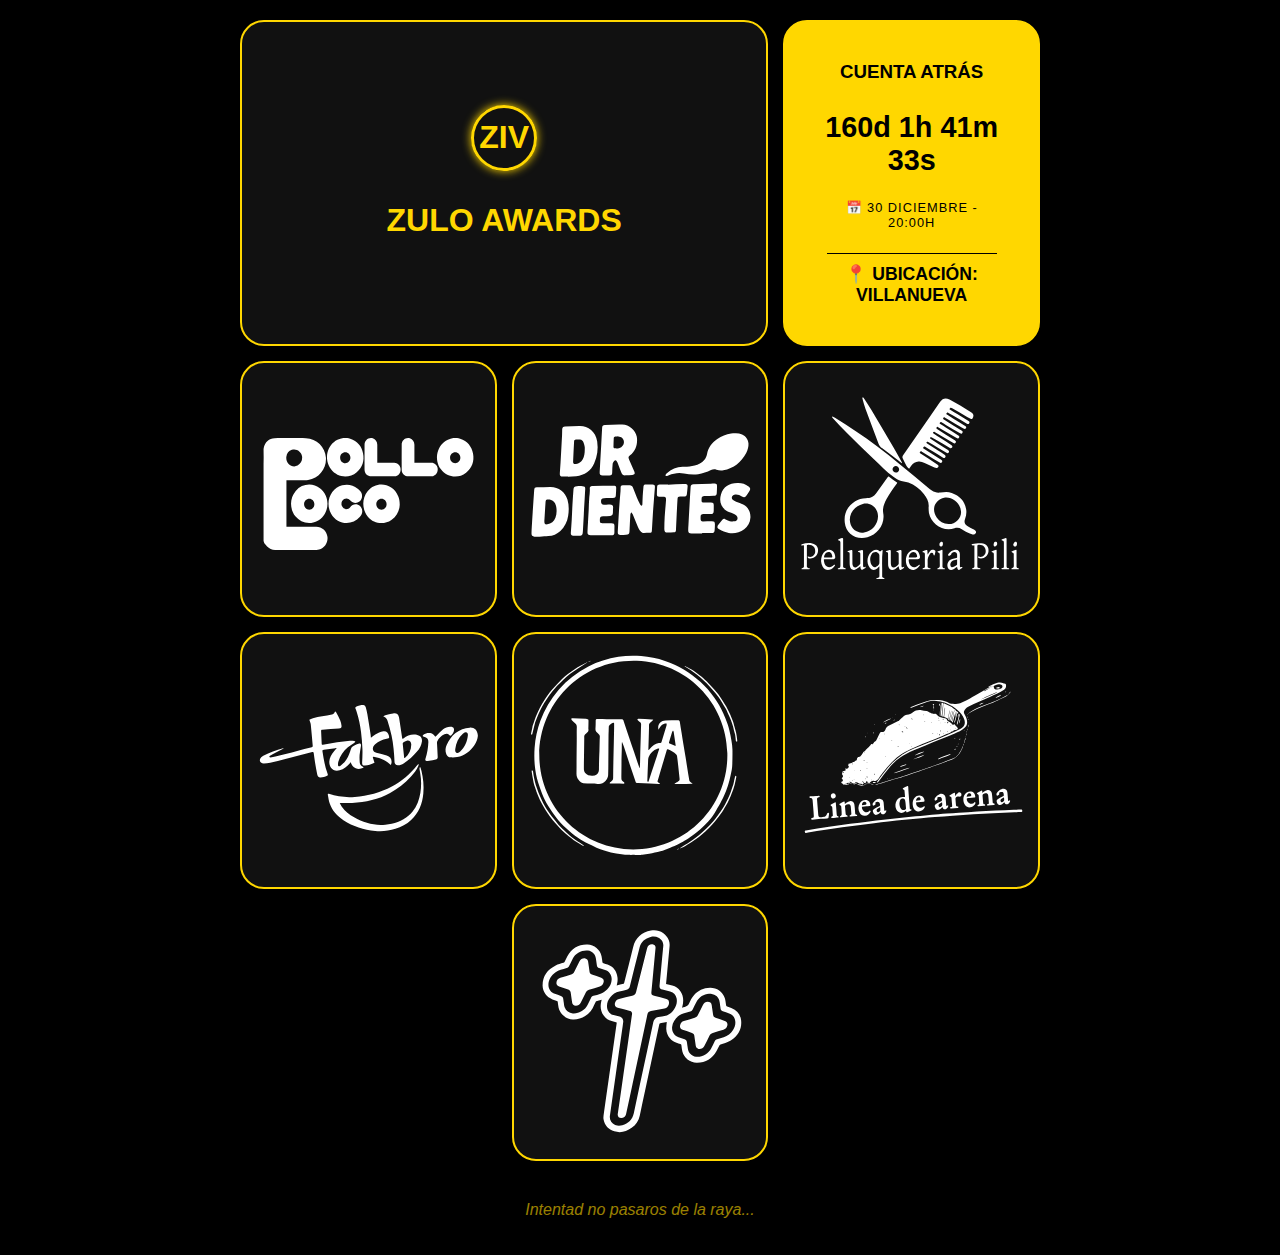
<file: index.html>
<!DOCTYPE html>
<html lang="es">
<head>
    <meta charset="UTF-8">
    <meta name="viewport" content="width=device-width, initial-scale=1.0">
    <title>ZIV Awards</title>
    <link rel="stylesheet" href="style.css">
</head>
<body>

    <div class="main-wrapper">
        
        <div class="bento-grid">
            
            <div class="bento-box hero-box">
                <div class="sun-icon">ZIV</div>
                <h1>ZULO AWARDS</h1>
            </div>

                <div class="bento-box countdown-box">
                    <h3>CUENTA ATRÁS</h3>
                    
                    <div id="countdown" class="timer-display">
                        Cargando...
                    </div>
                    
                    <div class="info-container">
                        <p class="small-text">📅 30 Diciembre - 20:00h</p>
                        <p class="location-text">📍 UBICACIÓN: Villanueva</p>
                </div>
            </div>

            <a href="proximamente.html" class="bento-box link-box">
                <img src="assets/Pollo.svg" alt="Logo Pollo Loco">
            </a>
            <a href="proximamente.html" class="bento-box link-box">
                <img src="assets/Dr Dientes.svg" alt="Logo Dr Dientes">
            </a>
            <a href="proximamente.html" class="bento-box link-box">
                <img src="assets/Pili.svg" alt="Logo peluqueria pili">
            </a>
            <a href="proximamente.html" class="bento-box link-box">
                <img src="assets/Fakbro.svg" alt="Logo fakbro">
            </a>
            <a href="proximamente.html " class="bento-box link-box">
                <img src="assets/Una.svg" alt="Logo una">
            </a>
            <a href="proximamente.html" class="bento-box link-box">
                <img src="assets/Linea.svg" alt="Logo Linea de linea-arena">
            </a>
            <a href="proximamente.html" class="bento-box link-box">
                <img src="assets/Noriyu.svg" alt="Logo Linea de linea-arena">
            </a>
            

        </div>

        <footer class="footer-text">
            <p>Intentad no pasaros de la raya...</p>
        </footer>

    </div>

    <script src="script.js"></script>
</body>
</html>
</file>
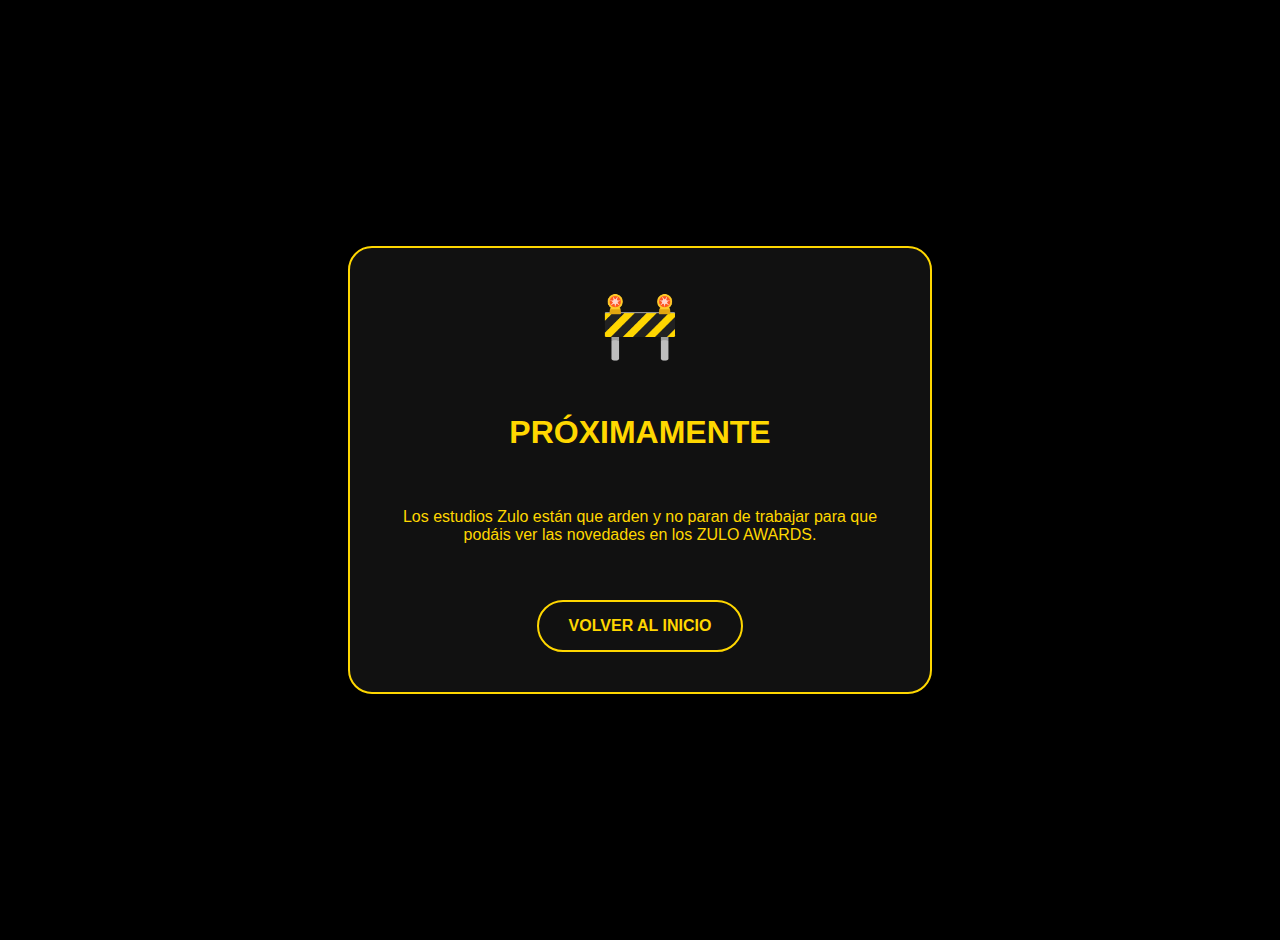
<file: proximamente.html>
<!DOCTYPE html>
<html lang="es">
<head>
    <meta charset="UTF-8">
    <meta name="viewport" content="width=device-width, initial-scale=1.0">
    <title>Próximamente - ZIV Awards</title>
    <link rel="stylesheet" href="style.css">
</head>
<body>

    <div class="bento-box construction-box">
        
        <div class="construction-icon">🚧</div>
        
        <h1>PRÓXIMAMENTE</h1>
        
        <p>Los estudios Zulo están que arden y no paran de trabajar para que podáis ver las novedades en los ZULO AWARDS.</p>
        
        <a href="index.html" class="btn-back">
            VOLVER AL INICIO
        </a>

    </div>

</body>
</html>
</file>
<file: style.css>
body {
    background-color: #000000;
    color: #FFD700;
    font-family: 'Helvetica Neue', Arial, sans-serif; /* Tipografía más limpia */
    margin: 0;
    padding: 20px;
    display: flex;
    justify-content: center;
    min-height: 100vh;
}

.main-wrapper {
    width: 100%;
    max-width: 800px; /* Un poco más ancho para que quepan bien las cajas */
}

/* --- LA REJILLA BENTO --- */
.bento-grid {
    display: grid;
    /* Creamos columnas flexibles. En móvil serán 2, en escritorio se adaptan */
    grid-template-columns: 1fr 1fr; 
    gap: 15px; /* Espacio entre las cajas */
    margin-bottom: 40px;
}

/* Estilo base para todas las cajas */
.bento-box {
    background-color: #111111; /* Un gris muy oscuro para destacar sobre el fondo negro puro */
    border: 2px solid #FFD700;
    border-radius: 24px; /* Bordes muy redondeados estilo Bento */
    padding: 20px;
    display: flex;
    flex-direction: column;
    justify-content: center;
    align-items: center;
    text-align: center;
    transition: transform 0.2s ease, box-shadow 0.2s ease;
    text-decoration: none; /* Para los enlaces */
    color: #FFD700;
}

/* Efecto Hover (al pasar el ratón) */
.link-box:hover {
    transform: translateY(-5px); /* Se levanta un poco */
    box-shadow: 0 5px 15px rgba(255, 215, 0, 0.3); /* Resplandor amarillo */
    background-color: #1a1a1a;
}

/* --- CAJAS ESPECIALES --- */

/* La caja del título ocupa todo el ancho (2 columnas) */
.hero-box {
    grid-column: span 2; 
    padding: 30px;
}

.sun-icon {
    font-size: 2rem;
    font-weight: bold;
    border: 3px solid #FFD700;
    border-radius: 50%;
    width: 60px;
    height: 60px;
    display: flex;
    align-items: center;
    justify-content: center;
    margin-bottom: 10px;
    box-shadow: 0 0 10px #FFD700; /* Efecto sol brillante */
}

/* La caja de la cuenta atrás ocupa todo el ancho (2 columnas) */
.countdown-box {
    grid-column: span 2;
    background-color: #FFD700; /* Invertimos colores para destacar */
    color: #000000;
    border: 2px solid #FFD700;
}

.timer-display {
    font-size: 2.5rem;
    font-weight: 800;
    font-variant-numeric: tabular-nums; /* Evita que los números bailen al cambiar */
    margin: 10px 0;
}

.small-text {
    font-size: 0.8rem;
    text-transform: uppercase;
    letter-spacing: 1px;
}

.link-box {
    aspect-ratio: 1 / 1; 
    padding: 10px; /* Un poco de margen interno para que el logo no toque los bordes */
    overflow: hidden; /* Si la imagen es muy grande, que no se salga */
    display: flex;
    justify-content: center;
    align-items: center;
}

/* Nueva regla para las imágenes dentro de los botones */
.link-box img {
    width: 100%;
    height: 100%;
    object-fit: contain; /* MÁGICO: Esto hace que el logo se ajuste sin deformarse */
    pointer-events: none; /* Para que el click siempre lo reciba el botón, no la imagen */
}

/* Pie de página */
.footer-text {
    text-align: center;
    opacity: 0.6;
    font-style: italic;
    margin-top: 20px;
}

/* Media Query para pantallas de ordenador/tablet (más de 768px) */
@media (min-width: 768px) {
    .bento-grid {
        /* CAMBIO CLAVE: Usamos 3 columnas en lugar de 4 */
        grid-template-columns: repeat(3, 1fr); 
    }

    /* Fila 1: El Título ocupa 2/3 del ancho */
    .hero-box {
        grid-column: span 2; 
    }

    /* Fila 1: La Cuenta Atrás ocupa el 1/3 restante */
    .countdown-box {
        grid-column: span 1; 
        /* Ajustamos un poco el texto para que quepa bien en este espacio más pequeño */
        display: flex;
        flex-direction: column;
        justify-content: center;
    }

    /* Reducimos un poco el tamaño de los números para que no se corten */
    .countdown-box .timer-display {
        font-size: 1.8rem; 
    }
}
/* --- CORRECCIÓN PARA 7 BOTONES --- */

/* En pantallas MÓVILES (2 columnas) */
/* Hacemos que el último botón ocupe todo el ancho para que no quede cojo */
.link-box:last-child {
    grid-column: span 2; 
    /* Si la imagen se ve muy grande, podemos restringir su ancho aquí */
    max-width: 50%; 
    margin: 0 auto; /* Centrado */
}

/* En PANTALLAS GRANDES (3 columnas) */
@media (min-width: 700px) {
    /* Sobrescribimos la regla anterior */
    .link-box:last-child {
        grid-column: 2; /* Lo fuerza a colocarse en la columna 2 (la del centro) */
        max-width: 100%; /* Restauramos el ancho normal */
    }
}
/* Estilos para la ubicación dentro de la caja amarilla */

.location-text {
    font-weight: bold;
    font-size: 1.1rem; /* Un poco más grande que la fecha */
    margin-top: 10px;  /* Separación con la fecha */
    text-transform: uppercase;
    border-top: 1px solid #000000; /* Una línea fina negra para separar */
    padding-top: 10px;
    width: 100%; /* Para que la línea ocupe todo el ancho si quieres, o quítalo para ajustar al texto */
}

/* Ajuste contenedor de info */
.info-container {
    display: flex;
    flex-direction: column;
    align-items: center;
    width: 80%; /* Para que la línea divisoria no toque los bordes de la caja */
}
/* --- ESTILOS PÁGINA PRÓXIMAMENTE --- */

.construction-box {
    max-width: 500px; /* Que no sea demasiado ancha */
    margin: auto;     /* Centrada */
    padding: 40px;
    gap: 20px;        /* Espacio entre elementos */
}

.construction-icon {
    font-size: 4rem;  /* Icono gigante */
    margin-bottom: 10px;
}

/* Estilo del botón "Volver" */
.btn-back {
    margin-top: 20px;
    padding: 15px 30px;
    background-color: transparent;
    border: 2px solid #FFD700;
    color: #FFD700;
    text-decoration: none;
    font-weight: bold;
    text-transform: uppercase;
    border-radius: 50px; /* Bordes muy redondeados */
    transition: all 0.3s ease;
}

.btn-back:hover {
    background-color: #FFD700;
    color: #000000;
    box-shadow: 0 0 15px rgba(255, 215, 0, 0.5);
}
</file>
